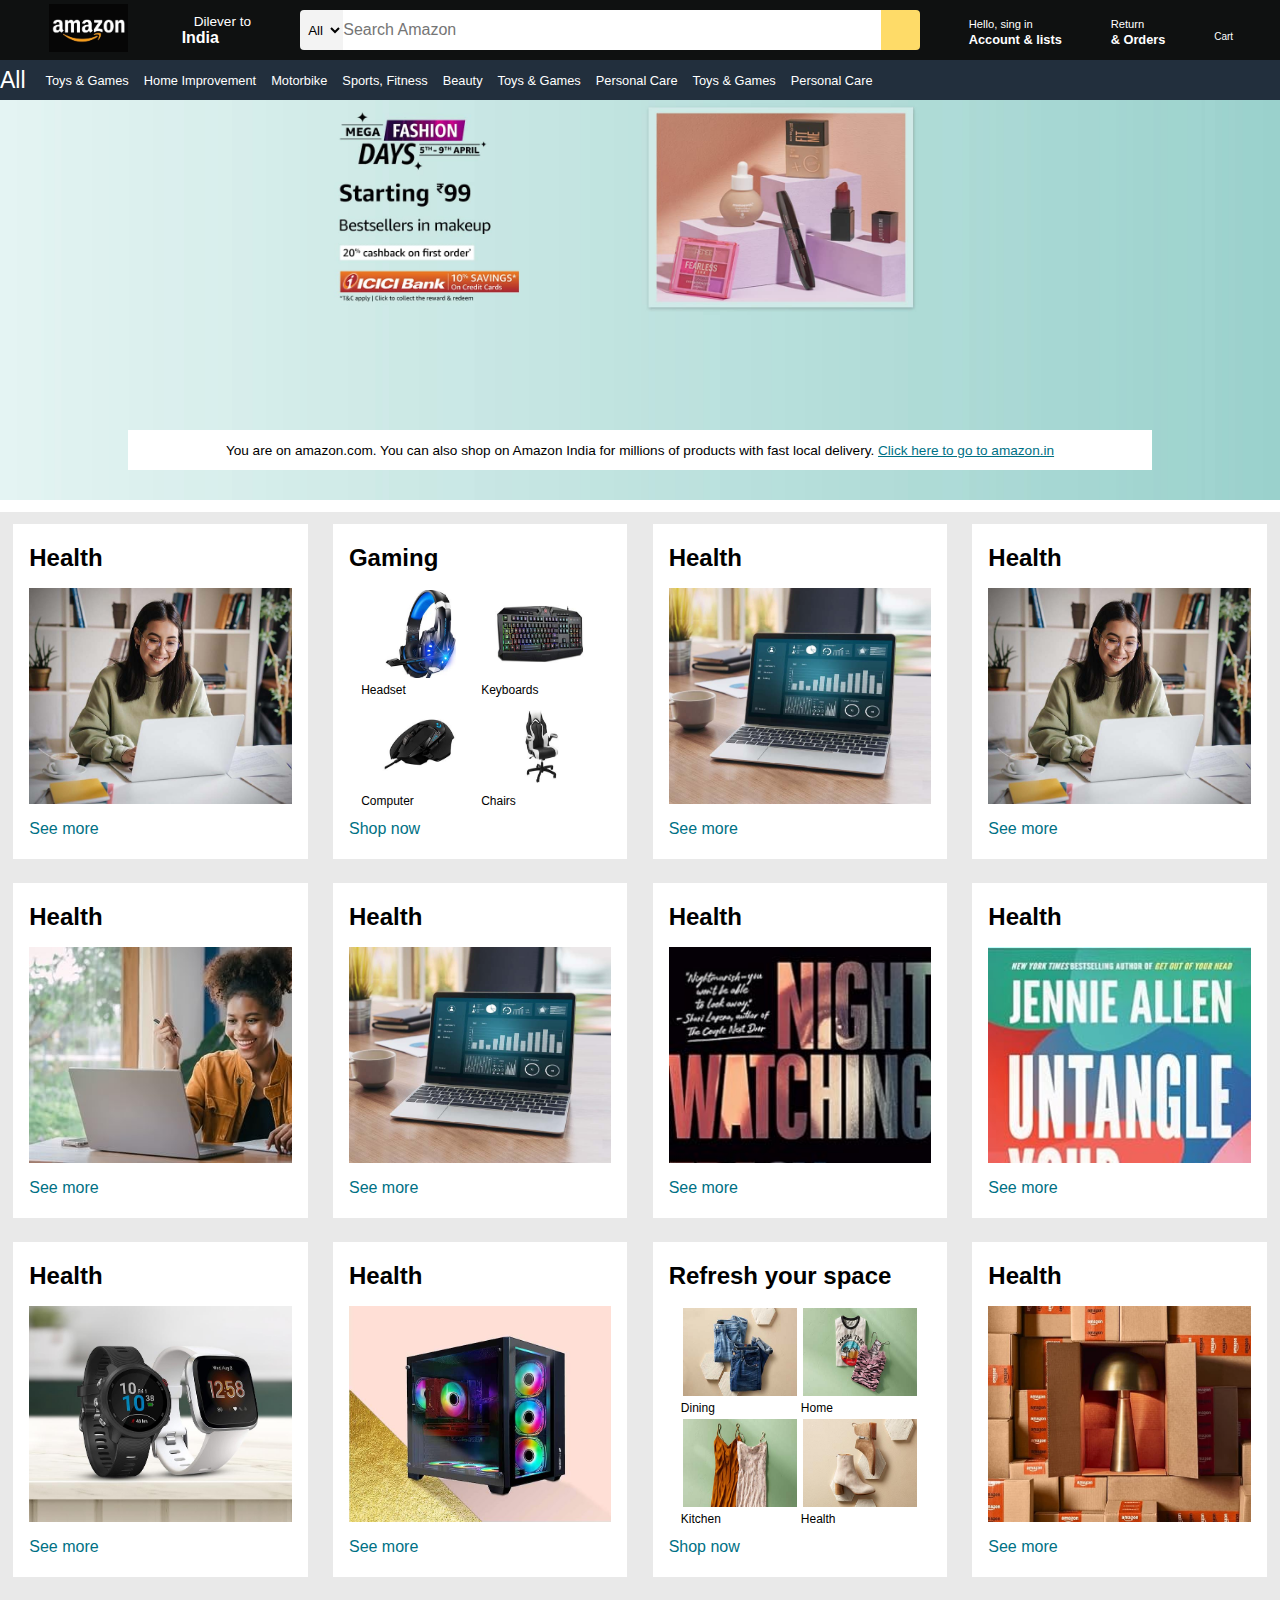
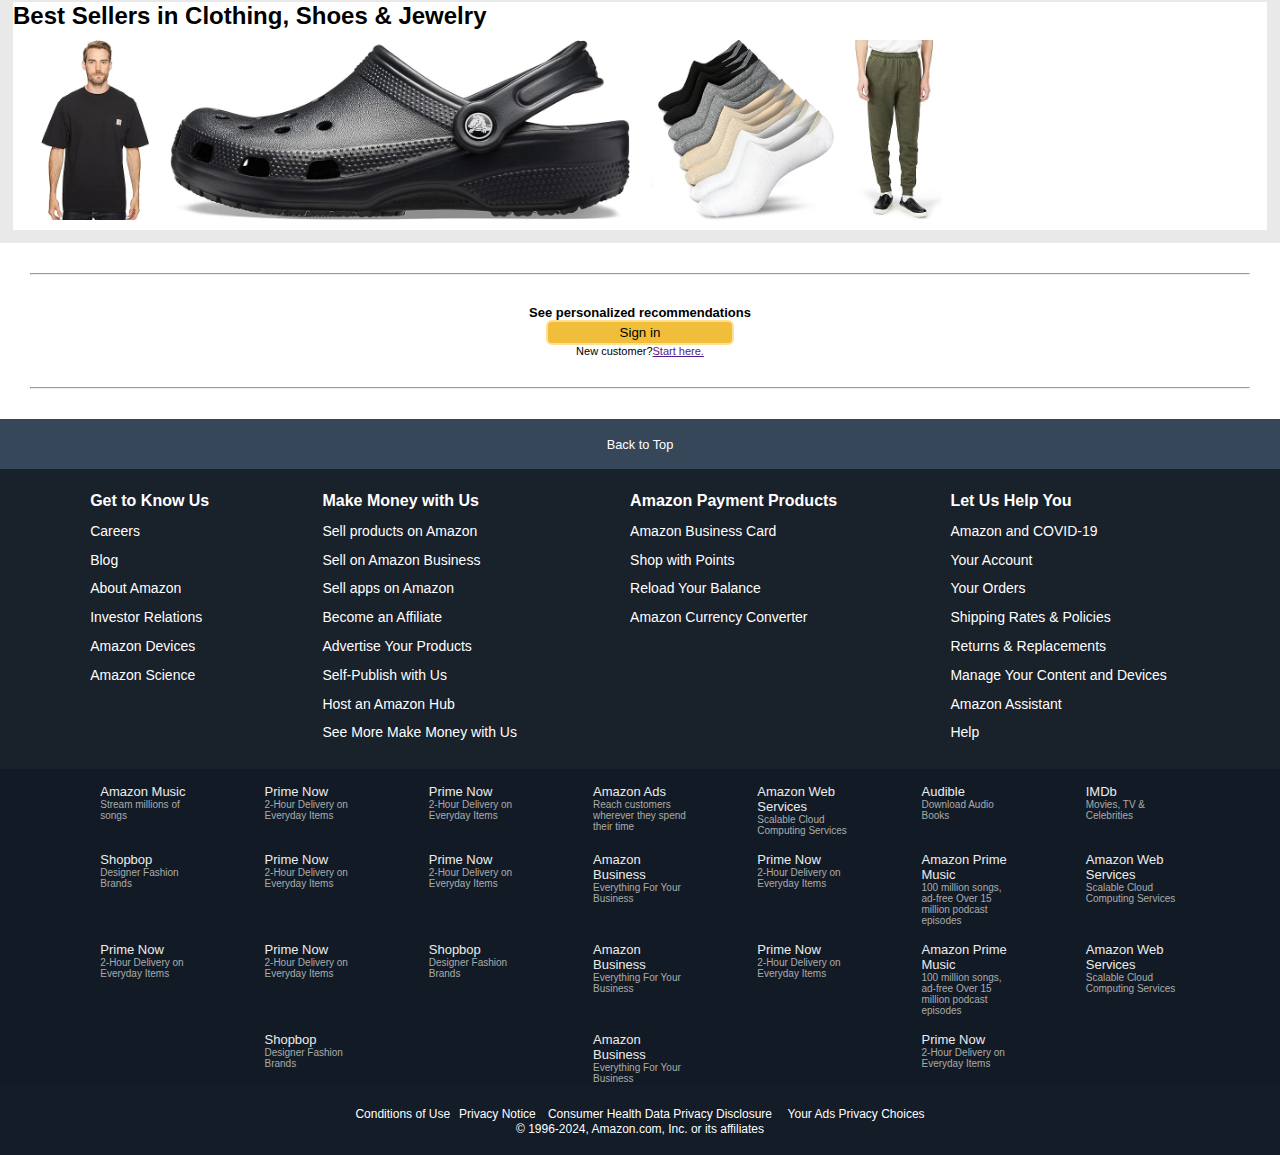
<file: index.html>
<!DOCTYPE html>
<html lang="en">

<head>
    <meta charset="UTF-8">
    <meta name="viewport" content="width=device-width, initial-scale=1.0">
    <title>Amazon.com</title>
    <link rel="stylesheet" href="https://cdnjs.cloudflare.com/ajax/libs/font-awesome/6.5.2/css/all.min.css"
        integrity="sha512-SnH5WK+bZxgPHs44uWIX+LLJAJ9/2PkPKZ5QiAj6Ta86w+fsb2TkcmfRyVX3pBnMFcV7oQPJkl9QevSCWr3W6A=="
        crossorigin="anonymous" referrerpolicy="no-referrer" />
        <link rel="stylesheet" href="stayle-break-points.css">
        <link rel="stylesheet" href="stayle.css">
    </head>

<body>
    <header>
        <!-- box-a -->
        <div class="navbar">
            <!-- box-a-1-->
            <div class="nev-logo ">
                <div class="logo"><img src="Screenshot 2024-01-20 094529.png" alt=""></div>
            </div>
            <!-- box-a-2 -->
            <div class="nav-address ">
                <p class="add-first">Dilever to</p>
                <div class="add-icon">
                    <i class="fa-solid fa-location-dot"></i>
                    <h1 class="add-second">India</h1>
                </div>
            </div>
            <!-- box-a-3 -->
            <div class="nav-search">
                <select class="search-select">
                    <option>All</option>
                </select>
                <input class="search-input" placeholder="Search Amazon">
                <div class="search-icon">
                    <i class="fa-solid fa-magnifying-glass"></i>
                </div>
            </div>
            <!-- box-a-4-->
            <div class="nav-singin ">
                <p><span>Hello, sing in</span></p>
                <p class="nav-seacond">Account & lists</p>
            </div>
       
            <!-- box-a-5 -->
            <div class="nav-return ">
                <p><span>Return</span></p>
                <p class="nav-seacond">& Orders</p>
            </div>
            <!-- box-a-6-->
            <div class="nav-cart ">
                <i class="fa-solid fa-cart-shopping"></i>
                Cart
            </div>
        </div>
        <!-- box-b -->
        <div class="panel">
            <!-- box-b-1-->
            <div class="panel-all ">
                <i class="fa-solid fa-bars"></i>
                All
            </div>
            <!-- box-b-2-->
            <div class="panel-options">
                <a href="" class="">Toys & Games</a>
                <a href="" class="">Home Improvement</a>
                <a href="" class="">Motorbike</a>
                <a href="" class="">Sports, Fitness </a>
                <a href="" class="">Beauty</a>
                <a href="" class="">Toys & Games</a>
                <a href="" class=""> Personal Care</a>
                <a href="" class="">Toys & Games</a>
                <a href="" class=""> Personal Care</a>
            </div>
        </div>
    </header>

    <!-- main body  -->

    <div class="hero-section">
        <div class="hero-messege">
            <p>
                You are on amazon.com. You can also shop on Amazon India for millions of products with fast local
                delivery. <a href="">Click here to go to amazon.in</a>
            </p>
        </div>

    </div>

    <div class="shop-sectoin">
        <div class="box1 box">
            <div class="box-content">
                <h2>Health </h2>
                <div class="box-img img1" style="background-image: url('/image/a.jpg');"></div>
                <a href="">See more</a>
            </div>
        </div>
        <div class="box2 box">
            <div class="box-content">
                <h2>Gaming</h2>
                <div class="box-img img2">
                    <div class="img4">
                        <img src="/img/a.jpg" alt="">
                        <p>Headset</p>
                    </div>
                    <div class="img4">
                        <img src="img/b.jpg" alt="">
                        <p>Keyboards</p>
                    </div>
                    <div class="img4">
                        <img src="/img/c.jpg" alt="">
                        <p>Computer</p>
                    </div>
                    <div class="img4">
                        <img src="/img/d.jpg" alt="">
                        <p> Chairs</p>
                    </div>

                </div>
                <a href="">Shop now</a>
            </div>
        </div>
        <div class="box3 box">
            <div class="box-content">
                <h2>Health </h2>
                <div class="box-img img3" style="background-image: url('/image/b.jpg');"></div>
                <a href="">See more</a>
            </div>
        </div>
        <div class="box4 box">
            <div class="box-content">
                <h2>Health </h2>
                <div class="box-img img4" style="background-image: url('image/a.jpg'); "></div>
                <a href="">See more</a>
            </div>
        </div>
        <div class="box1 box">
            <div class="box-content">
                <h2>Health </h2>
                <div class="box-img img1" style="background-image: url('/image/f.jpg');"></div>
                <a href="">See more</a>
            </div>
        </div>
        <div class="box2 box">
            <div class="box-content">
                <h2>Health </h2>
                <div class="box-img img2" style="background-image: url('/image/g.jpg');"></div>
                <a href="">See more</a>
            </div>
        </div>
        <div class="box3 box">
            <div class="box-content">
                <h2>Health </h2>
                <div class="box-img img3" style="background-image: url('/image/h.jpg');"></div>
                <a href="">See more</a>
            </div>
        </div>
        <div class="box4 box">
            <div class="box-content">
                <h2>Health </h2>
                <div class="box-img img4" style="background-image: url('/image/j.jpg');"></div>
                <a href="">See more</a>
            </div>
        </div>
        <div class="box1 box">
            <div class="box-content">
                <h2>Health </h2>
                <div class="box-img img1" style="background-image: url('/image/k.jpg');"></div>
                <a href="">See more</a>
            </div>
        </div>
        <div class="box2 box">
            <div class="box-content">
                <h2>Health </h2>
                <div class="box-img img2" style="background-image: url('/image/l.jpg');"></div>
                <a href="">See more</a>
            </div>
        </div>
        <div class="box2 box">
            <div class="box-content">
                <h2>Refresh your space</h2>
                <div class="box-img img2">
                    <div class="img4">
                        <img src="/img/e.jpg" alt="">
                        <p>Dining
                        </p>
                    </div>
                    <div class="img4">
                        <img src="img/f.jpg" alt="">
                        <p> Home</p>
                    </div>
                    <div class="img4">
                        <img src="/img/g.jpg" alt="">
                        <p>Kitchen</p>
                    </div>
                    <div class="img4">
                        <img src="/img/h.jpg" alt="">
                        <p> Health</p>
                    </div>

                </div>
                <a href="">Shop now</a>
            </div>
        </div>
        <div class="box4 box">
            <div class="box-content">
                <h2>Health </h2>
                <div class="box-img img4" style="background-image: url('/image/n.jpg');"></div>
                <a href="">See more</a>
            </div>
        </div>
  
        <div class="scroll">
            <h2>Best Sellers in Clothing, Shoes & Jewelry</h2>
           <div class="scroling">
            <img src="scroll/814hp8QMsjL._AC_SY400_.jpg" alt="">
            <img src="scroll/b.jpg" alt="">
            <img src="scroll/c.jpg" alt="">
            <img src="scroll/d.jpg" alt="">
        </div> 
        </div>
    </div>
    <div class="login-containar">
        <hr>
        <div>
            <h4>See personalized recommendations</h4>
            <button class="btn">Sign in</button>
            <p>New customer?<a href="">Start here.</a></p>
        </div>
        <hr>
    </div>

    <footer>
        <div class="footer-box1">
            Back to Top
        </div>
        <div class="footer-box2">
            <div class="footer-box2-1">
                <a href="" class="heading">Get to Know Us </a>
                <a href="">Careers </a>
                <a href="">Blog </a>
                <a href="">About Amazon </a>
                <a href="">Investor Relations</a>
                <a href="">Amazon Devices </a>
                <a href="">Amazon Science </a>
            </div>
            <div class="footer-box2-1">
                <a href="" class="heading">Make Money with Us</a>
                <a href="">Sell products on Amazon</a>
                <a href="">Sell on Amazon Business</a>
                <a href="">Sell apps on Amazon</a>
                <a href="">Become an Affiliate</a>
                <a href="">Advertise Your Products</a>
                <a href="">Self-Publish with Us</a>
                <a href="">Host an Amazon Hub</a>
                <a href="">See More Make Money with Us</a>

            </div>
            <div class="footer-box2-1">

                <a href="" class="heading">Amazon Payment Products</a>
                <a href="">Amazon Business Card</a>
                <a href="">Shop with Points</a>
                <a href="">Reload Your Balance</a>
                <a href="">Amazon Currency Converter</a>
            </div>
            <div class="footer-box2-1">

                <a href="" class="heading">Let Us Help You</a>
                <a href="">Amazon and COVID-19</a>
                <a href="">Your Account</a>
                <a href="">Your Orders</a>
                <a href="">Shipping Rates & Policies</a>
                <a href="">Returns & Replacements</a>
                <a href="">Manage Your Content and Devices</a>
                <a href="">Amazon Assistant</a>
                <a href="">Help</a>
            </div>
        </div>
        <div class="footer-box3">

        </div>

        <div class="footer-box4">
            <div class="footer-box4-1">
                <span>Amazon Music</span>
                <p>
                    Stream millions
                    of songs</p>
            </div>
            <div class="footer-box4-1">
                <span>Prime Now</span>
                <p>
                    2-Hour Delivery
                    on Everyday Items</p>
            </div>
            <div class="footer-box4-1">
                <span>Prime Now</span>
                <p>
                    2-Hour Delivery
                    on Everyday Items</p>
            </div>
            <div class="footer-box4-1">
                <span>Amazon Ads</span>
                <p>
                    Reach customers
                    wherever they
                    spend their time</p>
            </div>
            <div class="footer-box4-1">
                <span>Amazon Web Services</span>
                <p>
                    Scalable Cloud
                    Computing Services</p>
            </div>
            <div class="footer-box4-1">
                <span>Audible</span>
                <p>
                    Download
                    Audio Books</p>
            </div>
            <div class="footer-box4-1">
                <span> IMDb</span>
                <p>
                    Movies, TV
                    & Celebrities</p>
            </div>

        </div>
        <div class="footer-box4">
            <div class="footer-box4-1">
                <span>Shopbop</span>
                <p>
                    Designer
                    Fashion Brands</p>
            </div>
            <div class="footer-box4-1">
                <span>Prime Now</span>
                <p>
                    2-Hour Delivery
                    on Everyday Items</p>
            </div>
            <div class="footer-box4-1">
                <span>Prime Now</span>
                <p>
                    2-Hour Delivery
                    on Everyday Items</p>
            </div>
            <div class="footer-box4-1">
                <span>Amazon Business</span>
                <p>
                    Everything For
                    Your Business</p>
            </div>
            <div class="footer-box4-1">
                <span>Prime Now</span>
                <p>
                    2-Hour Delivery
                    on Everyday Items</p>
            </div>
            <div class="footer-box4-1">
                <span>Amazon Prime Music</span>
                <p>
                    100 million songs, ad-free
                    Over 15 million podcast episodes</p>
            </div>
            <div class="footer-box4-1">
                <span> Amazon Web Services</span>
                <p>
                    Scalable Cloud
                    Computing Services</p>
            </div>
        </div>
        <div class="footer-box4">
            <div class="footer-box4-1">
                <span>Prime Now</span>
                <p>
                    2-Hour Delivery
                    on Everyday Items</p>
            </div>
            <div class="footer-box4-1">
                <span>Prime Now</span>
                <p>
                    2-Hour Delivery
                    on Everyday Items</p>
            </div>
            <div class="footer-box4-1">
                <span>Shopbop</span>
                <p>
                    Designer
                    Fashion Brands</p>
            </div>
            <div class="footer-box4-1">
                <span>Amazon Business</span>
                <p>
                    Everything For
                    Your Business</p>
            </div>
            <div class="footer-box4-1">
                <span>Prime Now</span>
                <p>
                    2-Hour Delivery
                    on Everyday Items</p>
            </div>
            <div class="footer-box4-1">
                <span>Amazon Prime Music</span>
                <p>
                    100 million songs, ad-free
                    Over 15 million podcast episodes</p>
            </div>
            <div class="footer-box4-1">
                <span> Amazon Web Services</span>
                <p>
                    Scalable Cloud
                    Computing Services</p>
            </div>
        </div>
        <div class="footer-box4">
            <div class="footer-box4-1">
                <span>Shopbop</span>
                <p>
                    Designer
                    Fashion Brands</p>
            </div>
            <div class="footer-box4-1">
                <span>Amazon Business</span>
                <p>
                    Everything For
                    Your Business</p>
            </div>
            <div class="footer-box4-1">
                <span>Prime Now</span>
                <p>
                    2-Hour Delivery
                    on Everyday Items</p>
            </div>

        </div>

        <div class="conditions">
            <pre><span>Conditions of Use</span>  <span>Privacy Notice </span>  <span>Consumer Health Data Privacy Disclosure  </span>  <span>Your Ads Privacy Choices</span></pre>
            <p>
                © 1996-2024, Amazon.com, Inc. or its affiliates
            </p>
        </div>
       

    </footer>
</body>

</html>
</file>
<file: stayle-break-points.css>
@media (min-width: 250px) and (max-width: 350px) {
html,
    body {
        width: 100%;
        margin: 0;
        padding: 0;
        overflow-x: hidden;
    }

    h2 {
        display: flex;
        font-size: 12px;
        justify-content: center;

    }

    .nav-seacond {
        font-size: 7px;
        font-weight: 700;
    }

    .logo img {
        width: 29px;
        height: 41px;
    }

    .add-first {
        color: #ffff;
        font-size: 10px;
        margin-left: 14px;
    }


    .add-second {
        font-size: 10px;
        margin-left: 3px;
    }

    .add-icon {
        display: flex;
        align-items: center;
        font-size: 6px;
        justify-content: center;
    }

    p span {
        font-size: 6px;
    }

    /* box-a-3 */
    .nav-search {
        display: flex;
        justify-content: space-evenly;
        width: 80px;
        height: 20px;
        border-radius: 4px;
    }

    .nav-cart i {
        font-size: 10px;
    }

    .nav-seacond {
        font-size: 8px;
        font-weight: 700;
    }


    .panel-all {
        font-size: 10px;
    }

    .panel-options {
        display: flex;
        width: 90%;
        gap: 15px;
        font-size: 7px;
    }

    .hero-section {
        background-image: url(image/image1.jpg);
        background-size: cover;
        height: 220px;
        display: flex;
        justify-content: center;
        align-items: flex-end;
    }

    .hero-messege {
        background: #fff;
        color: #000;
        height: 40px;
        display: flex;
        text-align: center;
        align-items: center;
        justify-content: center;
        font-size: 8px;
        width: 81%;
        margin-bottom: 30px;
    }
    .box {
        height: 13rem;
        width: 89%;
        background: #fff;
        padding: 20px 0px 15px;
        margin: 12px;
    }

    .box-img {
        background-size: cover;
        height: 146px;
        margin-top: 1rem;
        margin-bottom: 1rem;
    }

    .box-img .img4 img {
        width: 41px;
        height: 50px;
        padding: 2px;
    }

    .img2 {
        display: flex;
        flex-wrap: wrap;
        align-items: start;
        justify-content: center;
        font-size: 12px;
        gap: 2px;
        flex-direction: column;
    }

    .box-content a {
        color: #007185;
        cursor: pointer;
        text-decoration: none;
        font-size: 11px;
    }
    .scroling img {
        width: auto;
        height:2rem;
    }
    .scroling {
        display: flex;
        gap: 21px;
        height:80px;
        padding: 0px 28px;
        align-items: center;
    }
    

    .footer-box2 {
        background-color: #19212b;
        color: white;
        height: 21rem;
        padding: 10px;
        display: flex;
        align-items: flex-start;
        justify-content: space-evenly;
    }

    .footer-box2-1 .heading {
        font-size: 6px;
        font-weight: 800;
        cursor: text;
    }
        .footer-box2-1 a {
            font-size: 6px;
            text-decoration: none;
            color: white;
            height: 100%;
        }

    .footer-box4-1 span {
        font-size: 7px;
        color: #edecec;
    }

    .footer-box4-1 p {
        font-size: 7px;
        color: #ababab;
    }
    .footer-box4-1{
        display: flex;
        width: 100%;
        text-align: start;
        flex-direction: column;
        padding: 2px;
        align-items: center;
    }

    .conditions span {
        font-size: 4px;
        font-weight: 500;
    }

    .conditions p {
        font-size: 5px;
    }

}

@media (min-width: 350px) and (max-width:576px) {

    html,
    body {
        width: 100%;
        margin: 0;
        padding: 0;
        overflow-x: hidden;
    }

    h2 {
        display: flex;
        font-size: 12px;
        justify-content: center;

    }

    .nav-seacond {
        font-size: 7px;
        font-weight: 700;
    }

    .logo img {
        width: 60px;
        height: auto;
    }

    .add-first {
        color: #ffff;
        font-size: 10px;
        margin-left: 14px;
    }


    .add-second {
        font-size: 10px;
        margin-left: 3px;
    }

    .add-icon {
        display: flex;
        align-items: center;
        font-size: 10px;
    }

    p span {
        font-size: 7px;
    }

    /* box-a-3 */
    .nav-search {
        display: flex;
        justify-content: space-evenly;
        width: 168px;
        height: 24px;
        border-radius: 4px;
    }

    .nav-cart i {
        font-size: 16px;
    }

    .nav-seacond {
        font-size: 8px;
        font-weight: 700;
    }

    .nav-cart i {
        font-size: 15px;
    }

    .panel-all {
        font-size: 10px;
    }

    .panel-options {
        display: flex;
        width: 90%;
        gap: 15px;
        font-size: 7px;
    }

    .hero-section {
        background-image: url(image/image1.jpg);
        background-size: cover;
        height: 220px;
        display: flex;
        justify-content: center;
        align-items: flex-end;
    }

    .hero-messege {
        background: #fff;
        color: #000;
        height: 40px;
        display: flex;
        text-align: center;
        align-items: center;
        justify-content: center;
        font-size: 8px;
        width: 81%;
        margin-bottom: 30px;
    }

    .box {
        height: 17rem;
        width: 23%;
        background: #fff;
        padding: 20px 0px 15px;
        margin: 12px;
    }

    .box-img {
        background-size: cover;
        height: 146px;
        margin-top: 1rem;
        margin-bottom: 1rem;
    }

    .box-img .img4 img {
        width: 41px;
        height: 50px;
        padding: 2px;
    }

    .img2 {
        display: flex;
        flex-wrap: wrap;
        align-items: start;
        justify-content: center;
        font-size: 12px;
        gap: 2px;
        flex-direction: column;
    }

    .box-content a {
        color: #007185;
        cursor: pointer;
        text-decoration: none;
        font-size: 11px;
    }

    .box {
        height: 13rem;
        width: 38%;
        background: #fff;
        padding: 20px 0px 15px;
        margin: 12px;
    }

    .scroling img {
        width: auto;
        height: 3rem;
    }
    .scroling {
        display: flex;
        gap: 21px;
        height:100px;
        padding: 0px 28px;
        align-items: center;
    }
    

    .footer-box2 {
        background-color: #19212b;
        color: white;
        height: 21rem;
        padding: 10px;
        display: flex;
        align-items: flex-start;
        justify-content: space-evenly;
    }

    .footer-box2-1 .heading {
        font-size: 12px;
        font-weight: 800;
        cursor: text;
    }

    .footer-box2-1 a {
        font-size: 8px;
        text-decoration: none;
        color: white;
    }

    .footer-box4-1 span {
        font-size: 7px;
        color: #edecec;
    }

    .footer-box4-1 p {
        font-size: 7px;
        color: #ababab;
    }
    .footer-box4-1 {
        display: flex;
        width: 6rem;
        text-align: start;
        flex-direction: column;
        gap: 4px;
    }

    .conditions span {
        font-size: 6px;
        font-weight: 500;
    }

    .conditions p {
        font-size: 8px;
    }

}


@media (min-width: 576px) and (max-width: 768px) {
.nav-seacond {
        font-size: 0.8rem;
        font-weight: 700;
    }

    .logo img {
        width: 79px;
        height: auto;
    }

    html,
    body {
        width: 100%;
        margin: 0;
        padding: 0;
        overflow-x: hidden;
    }

    .add-first {
        color: #ffff;
        font-size: 10px;
        margin-left: 14px;
    }


    .add-second {
        font-size: 10px;
        margin-left: 3px;
    }

    .add-icon {
        display: flex;
        align-items: center;
    }

    /* box-a-3 */
    .nav-search {
        display: flex;
        justify-content: space-evenly;
        width: 392px;
        height: 29px;
        border-radius: 4px;
    }

    .nav-cart i {
        font-size: 30px;

    }

    .panel-all {
        font-size: 10px;
    }

    .panel-options {
        display: flex;
        width: 90%;
        gap: 15px;
        font-size: 7px;
    }

    .hero-section {
        background-image: url(image/image1.jpg);
        background-size: cover;
        height: 400px;
        display: flex;
        justify-content: center;
        align-items: flex-end;
    }

    .hero-messege {
        background: #fff;
        color: #000;
        height: 40px;
        display: flex;
        align-items: center;
        justify-content: center;
        font-size: 0.85rem;
        width: 80%;
        margin-bottom: 30px;
    }

    .box {
        height: 17rem;
        width: 23%;
        background: #fff;
        padding: 20px 0px 15px;
        margin: 12px;
    }

    .box-img {
        background-size: cover;
        height: 146px;
        margin-top: 1rem;
        margin-bottom: 1rem;
    }

    .box-img .img4 img {
        width: 41px;
        height: 50px;
        padding: 2px;
    }

    .img2 {
        display: flex;
        flex-wrap: wrap;
        align-items: start;
        justify-content: center;
        font-size: 12px;
        gap: 2px;
        flex-direction: column;
    }

    .box-content a {
        color: #007185;
        cursor: pointer;
        text-decoration: none;
    }

    .scroling img {
        width: auto;
        height: 6rem;
    }
    .scroling {
        display: flex;
        gap: 21px;
       
        height: 200px;
       
        padding: 0px 28px;
        align-items: center;
    }

    .footer-box2 {
        background-color: #19212b;
        color: white;
        height: 21rem;
        padding: 10px;
        display: flex;
        align-items: flex-start;
        justify-content: space-evenly;
    }

    .footer-box2-1 .heading {
        font-size: 12px;
        font-weight: 800;
        cursor: text;
    }

    .footer-box2-1 a {
        font-size: 8px;
        text-decoration: none;
        color: white;
    }
    .footer-box4-1 span {
        font-size: 13px;
        color: #edecec;
    }
    
    .footer-box4-1 p {
        font-size: 10px;
        color: #ababab;
    }
    .footer-box4-1 {
        display: flex;
        width: 6rem;
        text-align: start;
        flex-direction: column;
    }
    .conditions span {
        font-size: 12px;
        font-weight: 300;
    }
    
    .conditions p {
        font-size: 12px;
    }

}


@media (min-width: 768px) and (max-width: 992px) {
.nav-seacond {
        font-size: 0.8rem;
        font-weight: 700;
    }

    .logo img {
        width: 79px;
        height: auto;
    }

    .add-first {
        color: #ffff;
        font-size: 0.85rem;
        margin-left: 15px;
    }

    .add-second {
        font-size: 1rem;
        margin-left: 3px;
    }

    .add-icon {
        display: flex;
        align-items: center;
    }

    /* box-a-3 */
    .nav-search {
        display: flex;
        justify-content: space-evenly;
        width: 620px;
        height: 40px;
        border-radius: 4px;

    }

    .nav-cart i {
        font-size: 30px;

    }

    .box-img .img4 img {
        width: 88px;
        height: 67px;
        padding: 2px;
    }

    .panel-options a {
        text-decoration: none;
        color: #fff;
        font-size: 9px;
    }

    .box-content a {
        color: #007185;
        cursor: pointer;
        text-decoration: none;
    }

    .panel-options {
        display: flex;
        width: 90%;
        gap: 15px;
        font-size: 0.8rem;
    }

    .scroling img {
        width: auto;
        height: 6rem;
    }
    .scroling {
        display: flex;
        gap: 21px;
       
        height: 200px;
       
        padding: 0px 28px;
        align-items: center;
    }
    .hero-section {
        background-image: url(image/image1.jpg);
        background-size: cover;
        height: 400px;
        display: flex;
        justify-content: center;
        align-items: flex-end;
    }

    .hero-messege {
        background: #fff;
        color: #000;
        height: 40px;
        display: flex;
        align-items: center;
        justify-content: center;
        font-size: 0.85rem;
        width: 80%;
        margin-bottom: 30px;
    }

    .box-img {
        background-size: cover;
        height: 216px;
        margin-top: 1rem;
        margin-bottom: 1rem;
    }

    .box {
        height: 287px;
        width: 30%;
        background: #fff;
        padding: 20px 0px 15px;
        margin: 12px;
    }

    .footer-box2 {
        background-color: #19212b;
        color: white;
        height: 21rem;
        padding: 10px;
        display: flex;
        align-items: flex-start;
        justify-content: space-evenly;
    }

    .footer-box2-1 a {
        font-size: 14px;
        text-decoration: none;
        color: white;
    }

    .footer-box2-1 .heading {
        font-size: 16px;
        font-weight: 800;
        cursor: text;
    }
    .footer-box4-1 span {
        font-size: 13px;
        color: #edecec;
    }
    
    .footer-box4-1 p {
        font-size: 10px;
        color: #ababab;
    }
    .footer-box4-1 {
        display: flex;
        width: 6rem;
        text-align: start;
        flex-direction: column;
    }
    .conditions span {
        font-size: 12px;
        font-weight: 300;
    }
    
    .conditions p {
        font-size: 12px;
    }
}

@media (min-width: 992px) and (max-width: 1200px) {
.nav-seacond {
        font-size: 0.8rem;
        font-weight: 700;
    }

    .logo img {
        width: 79px;
        height: auto;
    }

    .add-first {
        color: #ffff;
        font-size: 0.85rem;
        margin-left: 15px;
    }

    .add-second {
        font-size: 1rem;
        margin-left: 3px;
    }

    .add-icon {
        display: flex;
        align-items: center;
    }

    /* box-a-3 */
    .nav-search {
        display: flex;
        justify-content: space-evenly;
        width: 620px;
        height: 40px;
        border-radius: 4px;

    }

    .nav-cart i {
        font-size: 30px;

    }

    .hero-section {
        background-image: url(image/image1.jpg);
        background-size: cover;
        height: 400px;
        display: flex;
        justify-content: center;
        align-items: flex-end;
    }

    .hero-messege {
        background: #fff;
        color: #000;
        height: 40px;
        display: flex;
        align-items: center;
        justify-content: center;
        font-size: 0.85rem;
        width: 80%;
        margin-bottom: 30px;
    }

    .box-img .img4 img {
        width: 90px;
        height: 88px;
        padding: 2px;

    }

    .box-content a {
        color: #007185;
        cursor: pointer;
        text-decoration: none;
    }


    .panel-options {
        display: flex;
        width: 90%;
        gap: 15px;
        font-size: 0.8rem;
    }

    .scroling img {
        width: auto;
        height: 180px;
    }
    .scroling {
        display: flex;
        gap: 21px;
       
        height: 200px;
       
        padding: 0px 28px;
        align-items: center;
    }

    .box {
        height: 300px;
        width: 23%;
        background: #fff;
        padding: 20px 0px 15px;
        margin: 12px;
    }


    .box-img {
        background-size: cover;
        height: 216px;
        margin-top: 1rem;
        margin-bottom: 1rem;
    }

    .box-content a {
        color: #007185;
        cursor: pointer;
        text-decoration: none;
    }


    .box {
        height: 300px;
        width: 23%;
        background: #fff;
        padding: 20px 0px 15px;
        margin: 12px;
    }

    .footer-box2-1 a {
        font-size: 14px;
        text-decoration: none;
        color: white;
    }

    .footer-box2 {
        background-color: #19212b;
        color: white;
        height: 300px;
        display: flex;
        align-items: flex-start;
        justify-content: space-evenly;

    }

    .footer-box2-1 .heading {
        font-size: 16px;
        font-weight: 800;
        cursor: text;
    }
    .footer-box4-1 span {
        font-size: 13px;
        color: #edecec;
    }
    
    .footer-box4-1 p {
        font-size: 10px;
        color: #ababab;
    }
    .footer-box4-1 {
        display: flex;
        width: 6rem;
        text-align: start;
        flex-direction: column;
    }
    .conditions span {
        font-size: 12px;
        font-weight: 300;
    }
    
    .conditions p {
        font-size: 12px;
    }
}

@media (min-width: 1200px) and (max-width: 1500px) {
.nav-seacond {
        font-size: 0.8rem;
        font-weight: 700;
    }

    .logo img {
        width: 79px;
        height: auto;
    }

    .add-first {
        color: #ffff;
        font-size: 0.85rem;
        margin-left: 15px;
    }

    .add-second {
        font-size: 1rem;
        margin-left: 3px;
    }

    .add-icon {
        display: flex;
        align-items: center;
    }

    /* box-a-3 */
    .nav-search {
        display: flex;
        justify-content: space-evenly;
        width: 620px;
        height: 40px;
        border-radius: 4px;

    }

    .nav-cart i {
        font-size: 30px;

    }

    .box-img .img4 img {
        width: 114px;
        height: 88px;
        padding: 2px;
    }

    .box-content a {
        color: #007185;
        cursor: pointer;
        text-decoration: none;
    }


    .box-img {
        background-size: cover;
        height: 216px;
        margin-top: 1rem;
        margin-bottom: 1rem;
    }

    .panel-options {
        display: flex;
        width: 90%;
        gap: 15px;
        font-size: 0.8rem;
    }

    .hero-section {
        background-image: url(image/image1.jpg);
        background-size: cover;
        height: 400px;
        display: flex;
        justify-content: center;
        align-items: flex-end;
    }

    .hero-messege {
        background: #fff;
        color: #000;
        height: 40px;
        display: flex;
        align-items: center;
        justify-content: center;
        font-size: 0.85rem;
        width: 80%;
        margin-bottom: 30px;
    }

    .scroling img {
        width: auto;
        height: 180px;
    }
    .scroling {
        display: flex;
        gap: 21px;
       
        height: 200px;
       
        padding: 0px 28px;
        align-items: center;
    }


    .box {
        height: 300px;
        width: 23%;
        background: #fff;
        padding: 20px 0px 15px;
        margin: 12px;
    }

    .footer-box2-1 a {
        font-size: 14px;
        text-decoration: none;
        color: white;
    }

    .footer-box2-1 .heading {
        font-size: 16px;
        font-weight: 800;
        cursor: text;
    }

    .footer-box2 {
        background-color: #19212b;
        color: white;
        height: 300px;
        display: flex;
        align-items: flex-start;
        justify-content: space-evenly;

    }
    .footer-box4-1 span {
        font-size: 13px;
        color: #edecec;
    }
    
    .footer-box4-1 p {
        font-size: 10px;
        color: #ababab;
    }
    .footer-box4-1 {
        display: flex;
        width: 6rem;
        text-align: start;
        flex-direction: column;
    }
    .conditions span {
        font-size: 12px;
        font-weight: 300;
    }
    
    .conditions p {
        font-size: 12px;
    }
}
</file>
<file: stayle.css>
* {
    margin: 0;
    padding: 0;
    font-family: Arial, Helvetica, sans-serif;
    border: border-box;
}
html,body{
    width: 100%;
    margin: 0;
    overflow-x: hidden;
   
}

/* box-a-1 */
.navbar {
    height: 60px;
    background: #0f1111;
    color: white;
    display: flex;
    align-items: center;
    cursor: pointer;
    gap: 2px;
    justify-content: space-evenly;
}

.nev-logo {
    display: flex;
    align-items: center;
    justify-content: center;
    text-align: center;
    padding: 0 2px;
    cursor: pointer;
}

.nav-singin{
    text-decoration: none;
    color: rgb(255, 255, 255);
}

.border {
    border: 2px solid transparent;
    
}

.border:hover {
    border: 1.5px solid rgb(255, 255, 255);
    padding:5px;
    cursor: pointer;
}

/* box-a-2 */



.search-select {
    background: #f3f3f3;
    width: 50px;
    text-align: center;
    border-top-left-radius: 4px;
    border-bottom-left-radius: 4px;
    border: none;
    cursor: pointer;
}

.search-input {
    width: 100%;
    font-size: 1rem;
    border: none;
}

.search-icon {
    width: 45px;
    display: flex;
    justify-content: center;
    align-items: center;
    font-size: 1.2rem;
    background: #fedb68;
    border-top-right-radius: 4px;
    border-bottom-right-radius: 4px;
    color: #0f1111;
    cursor: pointer;

}


/* box-a-4 and 5 */
span {
    font-size: 0.7rem;
}

/* box-a-6 */
.nav-cart {
    font-size: 10px;
    font-weight: 500;
}


/* box-b */
.panel {
    height: 40px;
    background: #222f3d;
    display: flex;
    align-items: center;
    gap: 20px;
    color: #fff;
    font-size: 23px;
}

/* box-b-2 */
.panel-options a {
    text-decoration: none;
    color: #fff;
}



/* main  */


.hero-messege a {
    color: #007185;
}



.shop-sectoin {
    display: flex;
    flex-wrap: wrap;
    justify-content: space-evenly;
    background-color: #e9e9e9;
    margin-top: 12px;
}

.box{
    cursor: pointer;
}

.box-content {
    margin-left: 1rem;
    margin-right: 1rem;
}

.box-content a {
    color: #007185;
    cursor: pointer;
    text-decoration: none;
}





.img2 {
    display: flex;
    flex-wrap: wrap;
    align-items: flex-start;
    justify-content: center;
    align-content: space-around;
    font-size: 12px;
    gap: 2px;
}

.scroll{
    background: white;
    width: 100%; 
    margin: 13px;
}



.login-containar {
    margin: 30px;
}
.login-containar div{
    display: flex;
    flex-direction: column;
    align-items: center;
    justify-content: center;
    text-align: center; 
    margin: 30px;
}
.login-containar .btn{
    cursor: pointer;
    background: #f1be3b;
    padding: 3px 72px;
    border-radius: 6px;
    border: 2px solid #ffe093;
}

.login-containar h4{
    font-size: 13px;
}
.login-containar p{
    font-size: 11px;

}


footer {
    margin-top: 15px;
}

.footer {
    margin-top: 15px;
}

.footer-box1 {
    background-color: #37475a;
    color: white;
    height: 50px;
    display: flex;
    align-items: center;
    justify-content: center;
    font-size: 0.8rem;
}



.footer-box2-1 {
    background-color: #19212b;
    height: 200px;
    display: flex;
    flex-direction: column;
    align-items: flex-start;

    gap: 0.8rem;

    padding: 23px 23px 0px 0px;
}









.footer-box4 {
  
    display: flex;
    text-align: center;
    /* align-items: center; */
    justify-content: space-evenly;
    background: #121b25;
    padding: 15px 30px 1px 32px;
}





.conditions {
    display: flex;
    flex-direction: column;
    align-items: center;
    justify-content: center;
    text-align: center;
    padding: 19px;
    color: white;
    background-color: #131c27;
}
</file>
